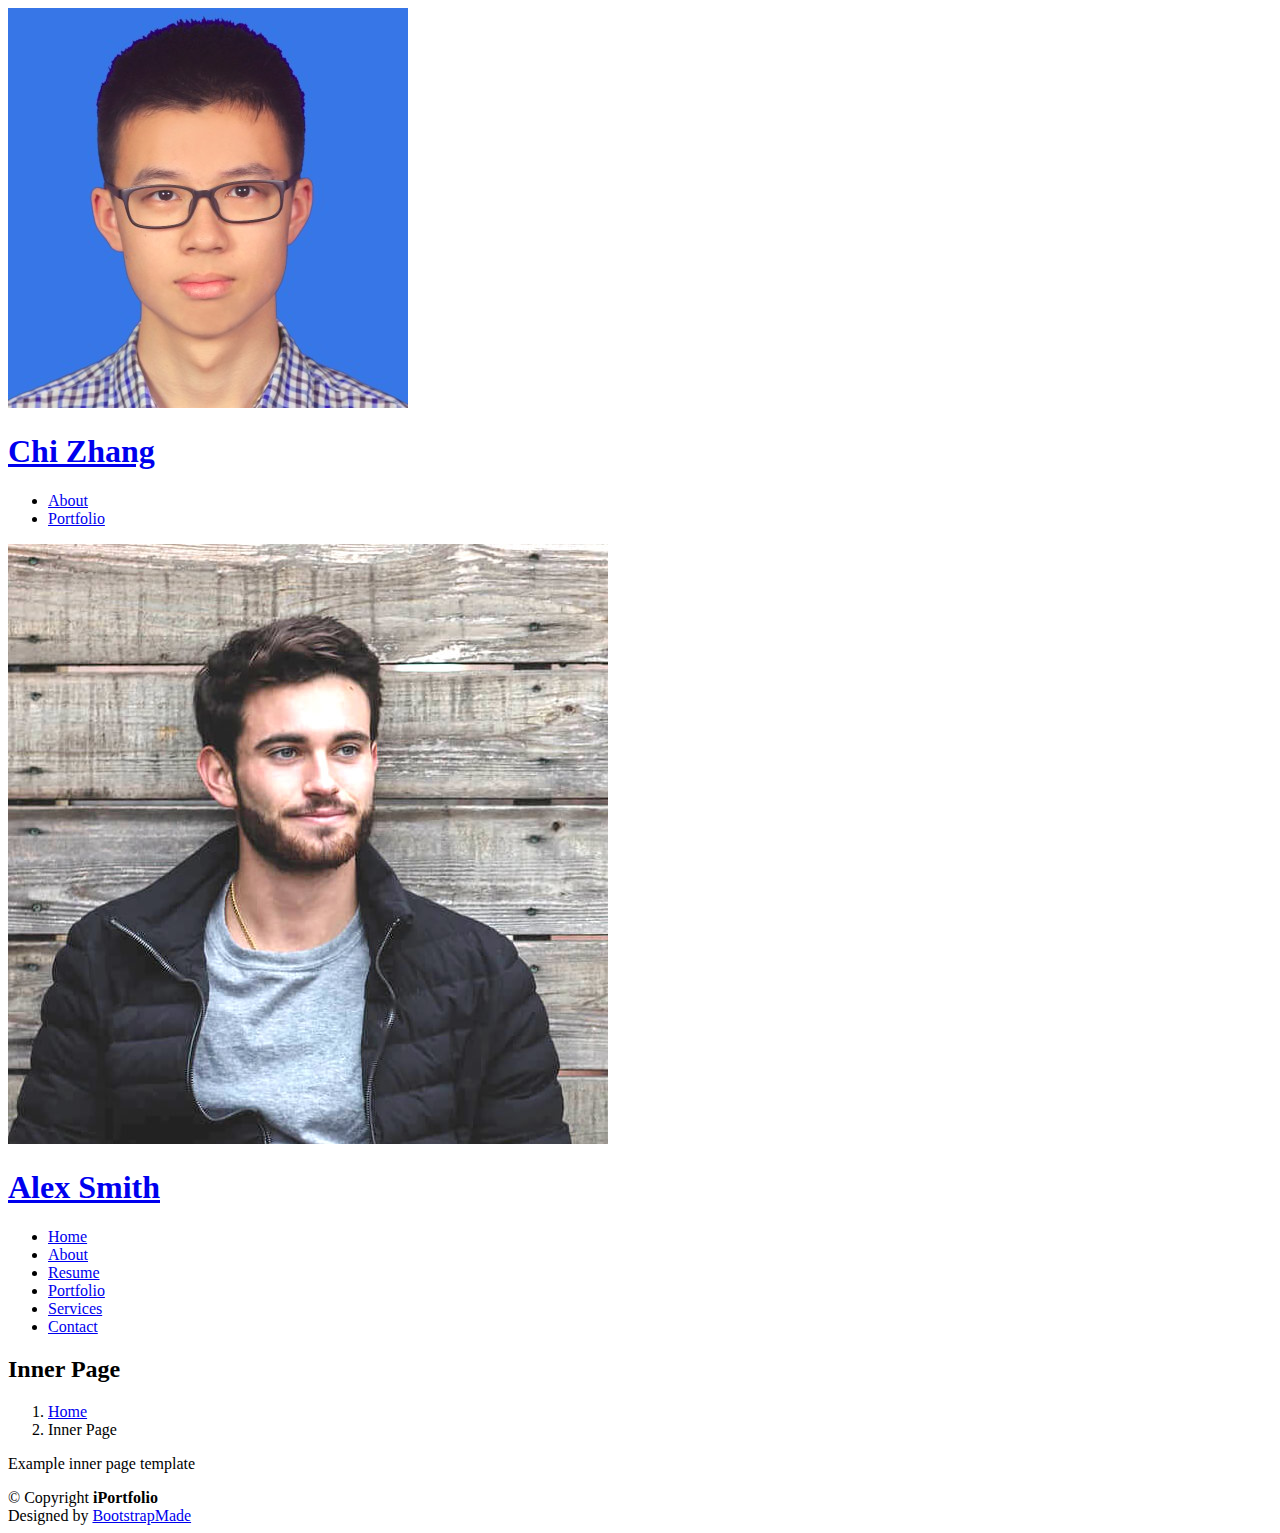
<file: inner-page.html>
<!DOCTYPE html>
<html lang="en">

<header id="header">
  <div class="d-flex flex-column">

    <div class="profile">
      <img src="assets/img/chi.jpg" alt="" class="img-fluid rounded-circle">
      <h1 class="text-light"><a href="index.html">Chi Zhang</a></h1>
      <div class="social-links mt-3 text-center">
        <a href="mailto:chizhang0826@gmail.com" class="email"><i class="bx bx-mail-send"></i></a>
        <!--a href="https://www.facebook.com/profile.php?id=100013401366754" class="facebook"><i class="bx bxl-facebook"></i></a-->
        <a href="https://www.github.com/chuiyunjun" class="github"><i class="bx bxl-github"></i></a>
        <a href="https://www.linkedin.com/in/chi-zhang-220a3517a/" class="linkedin"><i class="bx bxl-linkedin-square"></i></a>
      </div>
    </div>

    <nav id="navbar" class="nav-menu navbar">
      <ul>
        <!--li><a href="#hero" class="nav-link scrollto active"><i class="bx bx-home"></i> <span>Home</span></a></li-->
        <li><a href="#about" class="nav-link scrollto"><i class="bx bx-user"></i> <span>About</span></a></li>
        <!--li><a href="#education" class="nav-link scrollto"><i class="bx bx-file-blank"></i> <span>Education</span></a></li-->
        <li><a href="#portfolio" class="nav-link scrollto"><i class="bx bx-book-content"></i> <span>Portfolio</span></a></li>
        <!--li><a href="#services" class="nav-link scrollto"><i class="bx bx-server"></i> <span>Services</span></a></li>
        <li><a href="#contact" class="nav-link scrollto"><i class="bx bx-envelope"></i> <span>Contact</span></a></li-->
      </ul>
    </nav><!-- .nav-menu -->
  </div>

  <!-- =======================================================
  * Template Name: iPortfolio - v3.7.0
  * Template URL: https://bootstrapmade.com/iportfolio-bootstrap-portfolio-websites-template/
  * Author: BootstrapMade.com
  * License: https://bootstrapmade.com/license/
  ======================================================== -->
</head>

<body>

  <!-- ======= Mobile nav toggle button ======= -->
  <i class="bi bi-list mobile-nav-toggle d-xl-none"></i>

  <!-- ======= Header ======= -->
  <header id="header">
    <div class="d-flex flex-column">

      <div class="profile">
        <img src="assets/img/profile-img.jpg" alt="" class="img-fluid rounded-circle">
        <h1 class="text-light"><a href="index.html">Alex Smith</a></h1>
        <div class="social-links mt-3 text-center">
          <a href="#" class="twitter"><i class="bx bxl-twitter"></i></a>
          <a href="#" class="facebook"><i class="bx bxl-facebook"></i></a>
          <a href="#" class="instagram"><i class="bx bxl-instagram"></i></a>
          <a href="#" class="google-plus"><i class="bx bxl-skype"></i></a>
          <a href="#" class="linkedin"><i class="bx bxl-linkedin"></i></a>
        </div>
      </div>

      <nav id="navbar" class="nav-menu navbar">
        <ul>
          <li><a href="#hero" class="nav-link scrollto active"><i class="bx bx-home"></i> <span>Home</span></a></li>
          <li><a href="#about" class="nav-link scrollto"><i class="bx bx-user"></i> <span>About</span></a></li>
          <li><a href="#resume" class="nav-link scrollto"><i class="bx bx-file-blank"></i> <span>Resume</span></a></li>
          <li><a href="#portfolio" class="nav-link scrollto"><i class="bx bx-book-content"></i> <span>Portfolio</span></a></li>
          <li><a href="#services" class="nav-link scrollto"><i class="bx bx-server"></i> <span>Services</span></a></li>
          <li><a href="#contact" class="nav-link scrollto"><i class="bx bx-envelope"></i> <span>Contact</span></a></li>
        </ul>
      </nav><!-- .nav-menu -->
    </div>
  </header><!-- End Header -->

  <main id="main">

    <!-- ======= Breadcrumbs ======= -->
    <section class="breadcrumbs">
      <div class="container">

        <div class="d-flex justify-content-between align-items-center">
          <h2>Inner Page</h2>
          <ol>
            <li><a href="index.html">Home</a></li>
            <li>Inner Page</li>
          </ol>
        </div>

      </div>
    </section><!-- End Breadcrumbs -->

    <section class="inner-page">
      <div class="container">
        <p>
          Example inner page template
        </p>
      </div>
    </section>

  </main><!-- End #main -->

  <!-- ======= Footer ======= -->
  <footer id="footer">
    <div class="container">
      <div class="copyright">
        &copy; Copyright <strong><span>iPortfolio</span></strong>
      </div>
      <div class="credits">
        <!-- All the links in the footer should remain intact. -->
        <!-- You can delete the links only if you purchased the pro version. -->
        <!-- Licensing information: https://bootstrapmade.com/license/ -->
        <!-- Purchase the pro version with working PHP/AJAX contact form: https://bootstrapmade.com/iportfolio-bootstrap-portfolio-websites-template/ -->
        Designed by <a href="https://bootstrapmade.com/">BootstrapMade</a>
      </div>
    </div>
  </footer><!-- End  Footer -->

  <a href="#" class="back-to-top d-flex align-items-center justify-content-center"><i class="bi bi-arrow-up-short"></i></a>

  <!-- Vendor JS Files -->
  <script src="assets/vendor/purecounter/purecounter.js"></script>
  <script src="assets/vendor/aos/aos.js"></script>
  <script src="assets/vendor/bootstrap/js/bootstrap.bundle.min.js"></script>
  <script src="assets/vendor/glightbox/js/glightbox.min.js"></script>
  <script src="assets/vendor/isotope-layout/isotope.pkgd.min.js"></script>
  <script src="assets/vendor/swiper/swiper-bundle.min.js"></script>
  <script src="assets/vendor/typed.js/typed.min.js"></script>
  <script src="assets/vendor/waypoints/noframework.waypoints.js"></script>
  <script src="assets/vendor/php-email-form/validate.js"></script>

  <!-- Template Main JS File -->
  <script src="assets/js/main.js"></script>

</body>

</html>
</file>
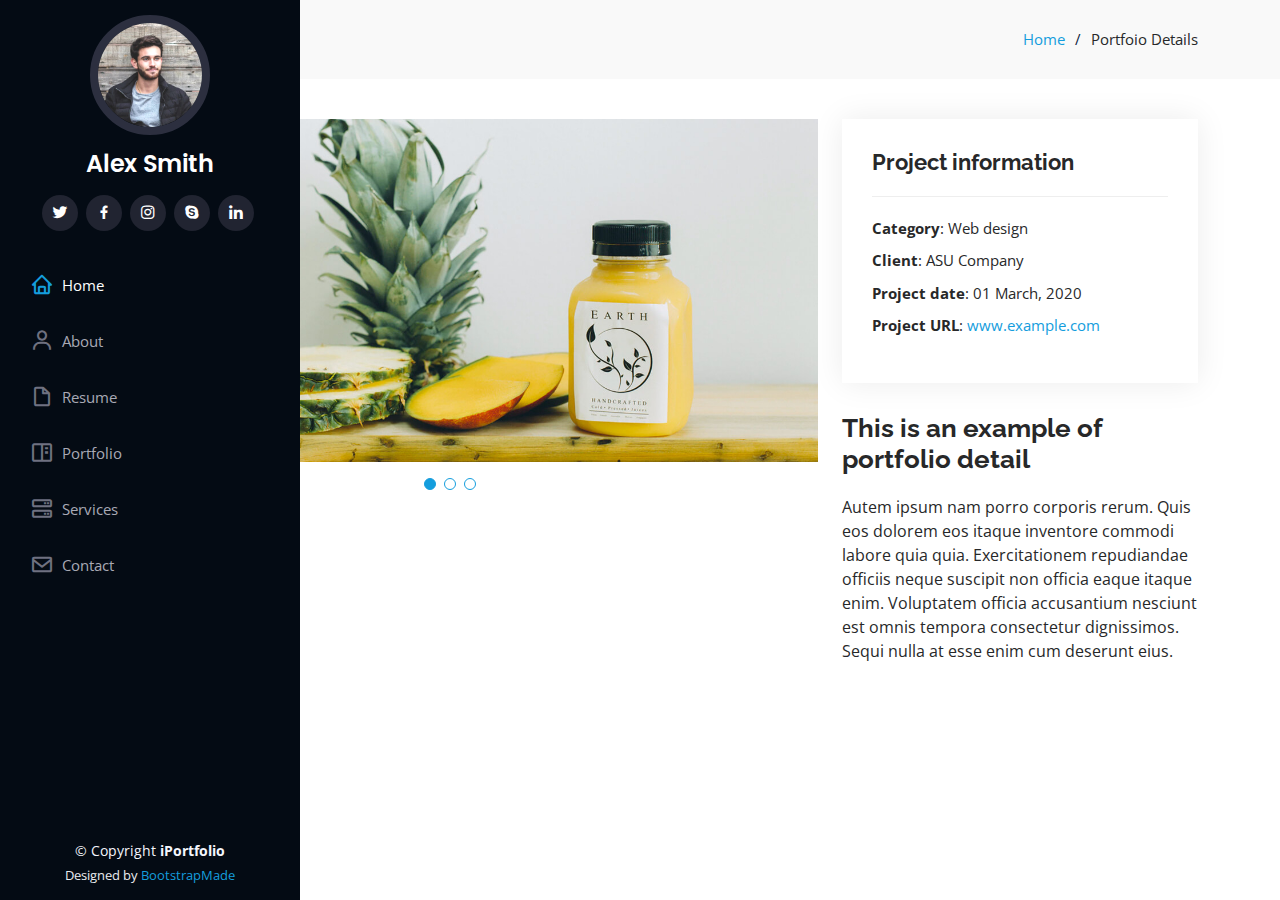
<file: portfolio-details.html>
<!DOCTYPE html>
<html lang="en">

<head>
  <meta charset="utf-8">
  <meta content="width=device-width, initial-scale=1.0" name="viewport">

  <title>Portfolio Details - iPortfolio Bootstrap Template</title>
  <meta content="" name="description">
  <meta content="" name="keywords">

  <!-- Favicons -->
  <link href="assets/img/favicon.png" rel="icon">
  <link href="assets/img/apple-touch-icon.png" rel="apple-touch-icon">

  <!-- Google Fonts -->
  <link href="https://fonts.googleapis.com/css?family=Open+Sans:300,300i,400,400i,600,600i,700,700i|Raleway:300,300i,400,400i,500,500i,600,600i,700,700i|Poppins:300,300i,400,400i,500,500i,600,600i,700,700i" rel="stylesheet">


  <!-- Vendor CSS Files -->
  <link href="assets/vendor/aos/aos.css" rel="stylesheet">
  <link href="assets/vendor/bootstrap/css/bootstrap.min.css" rel="stylesheet">
  <link href="assets/vendor/bootstrap-icons/bootstrap-icons.css" rel="stylesheet">
  <link href="assets/vendor/boxicons/css/boxicons.min.css" rel="stylesheet">
  <link href="assets/vendor/glightbox/css/glightbox.min.css" rel="stylesheet">
  <link href="assets/vendor/swiper/swiper-bundle.min.css" rel="stylesheet">

  <!-- Template Main CSS File -->
  <link href="assets/css/style.css" rel="stylesheet">

  <!-- =======================================================
  * Template Name: iPortfolio - v3.7.0
  * Template URL: https://bootstrapmade.com/iportfolio-bootstrap-portfolio-websites-template/
  * Author: BootstrapMade.com
  * License: https://bootstrapmade.com/license/
  ======================================================== -->
</head>

<body>

  <!-- ======= Mobile nav toggle button ======= -->
  <i class="bi bi-list mobile-nav-toggle d-xl-none"></i>

  <!-- ======= Header ======= -->
  <header id="header">
    <div class="d-flex flex-column">

      <div class="profile">
        <img src="assets/img/profile-img.jpg" alt="" class="img-fluid rounded-circle">
        <h1 class="text-light"><a href="index.html">Alex Smith</a></h1>
        <div class="social-links mt-3 text-center">
          <a href="#" class="twitter"><i class="bx bxl-twitter"></i></a>
          <a href="#" class="facebook"><i class="bx bxl-facebook"></i></a>
          <a href="#" class="instagram"><i class="bx bxl-instagram"></i></a>
          <a href="#" class="google-plus"><i class="bx bxl-skype"></i></a>
          <a href="#" class="linkedin"><i class="bx bxl-linkedin"></i></a>
        </div>
      </div>

      <nav id="navbar" class="nav-menu navbar">
        <ul>
          <li><a href="#hero" class="nav-link scrollto active"><i class="bx bx-home"></i> <span>Home</span></a></li>
          <li><a href="#about" class="nav-link scrollto"><i class="bx bx-user"></i> <span>About</span></a></li>
          <li><a href="#resume" class="nav-link scrollto"><i class="bx bx-file-blank"></i> <span>Resume</span></a></li>
          <li><a href="#portfolio" class="nav-link scrollto"><i class="bx bx-book-content"></i> <span>Portfolio</span></a></li>
          <li><a href="#services" class="nav-link scrollto"><i class="bx bx-server"></i> <span>Services</span></a></li>
          <li><a href="#contact" class="nav-link scrollto"><i class="bx bx-envelope"></i> <span>Contact</span></a></li>
        </ul>
      </nav><!-- .nav-menu -->
    </div>
  </header><!-- End Header -->

  <main id="main">

    <!-- ======= Breadcrumbs ======= -->
    <section id="breadcrumbs" class="breadcrumbs">
      <div class="container">

        <div class="d-flex justify-content-between align-items-center">
          <h2>Portfoio Details</h2>
          <ol>
            <li><a href="index.html">Home</a></li>
            <li>Portfoio Details</li>
          </ol>
        </div>

      </div>
    </section><!-- End Breadcrumbs -->

    <!-- ======= Portfolio Details Section ======= -->
    <section id="portfolio-details" class="portfolio-details">
      <div class="container">

        <div class="row gy-4">

          <div class="col-lg-8">
            <div class="portfolio-details-slider swiper">
              <div class="swiper-wrapper align-items-center">

                <div class="swiper-slide">
                  <img src="assets/img/portfolio/portfolio-details-1.jpg" alt="">
                </div>

                <div class="swiper-slide">
                  <img src="assets/img/portfolio/portfolio-details-2.jpg" alt="">
                </div>

                <div class="swiper-slide">
                  <img src="assets/img/portfolio/portfolio-details-3.jpg" alt="">
                </div>

              </div>
              <div class="swiper-pagination"></div>
            </div>
          </div>

          <div class="col-lg-4">
            <div class="portfolio-info">
              <h3>Project information</h3>
              <ul>
                <li><strong>Category</strong>: Web design</li>
                <li><strong>Client</strong>: ASU Company</li>
                <li><strong>Project date</strong>: 01 March, 2020</li>
                <li><strong>Project URL</strong>: <a href="#">www.example.com</a></li>
              </ul>
            </div>
            <div class="portfolio-description">
              <h2>This is an example of portfolio detail</h2>
              <p>
                Autem ipsum nam porro corporis rerum. Quis eos dolorem eos itaque inventore commodi labore quia quia. Exercitationem repudiandae officiis neque suscipit non officia eaque itaque enim. Voluptatem officia accusantium nesciunt est omnis tempora consectetur dignissimos. Sequi nulla at esse enim cum deserunt eius.
              </p>
            </div>
          </div>

        </div>

      </div>
    </section><!-- End Portfolio Details Section -->

  </main><!-- End #main -->

  <!-- ======= Footer ======= -->
  <footer id="footer">
    <div class="container">
      <div class="copyright">
        &copy; Copyright <strong><span>iPortfolio</span></strong>
      </div>
      <div class="credits">
        <!-- All the links in the footer should remain intact. -->
        <!-- You can delete the links only if you purchased the pro version. -->
        <!-- Licensing information: https://bootstrapmade.com/license/ -->
        <!-- Purchase the pro version with working PHP/AJAX contact form: https://bootstrapmade.com/iportfolio-bootstrap-portfolio-websites-template/ -->
        Designed by <a href="https://bootstrapmade.com/">BootstrapMade</a>
      </div>
    </div>
  </footer><!-- End  Footer -->

  <a href="#" class="back-to-top d-flex align-items-center justify-content-center"><i class="bi bi-arrow-up-short"></i></a>

  <!-- Vendor JS Files -->
  <script src="assets/vendor/purecounter/purecounter.js"></script>
  <script src="assets/vendor/aos/aos.js"></script>
  <script src="assets/vendor/bootstrap/js/bootstrap.bundle.min.js"></script>
  <script src="assets/vendor/glightbox/js/glightbox.min.js"></script>
  <script src="assets/vendor/isotope-layout/isotope.pkgd.min.js"></script>
  <script src="assets/vendor/swiper/swiper-bundle.min.js"></script>
  <script src="assets/vendor/typed.js/typed.min.js"></script>
  <script src="assets/vendor/waypoints/noframework.waypoints.js"></script>
  <script src="assets/vendor/php-email-form/validate.js"></script>

  <!-- Template Main JS File -->
  <script src="assets/js/main.js"></script>

</body>

</html>
</file>
<file: assets/css/style.css>
/**
* Template Name: iPortfolio - v3.7.0
* Template URL: https://bootstrapmade.com/iportfolio-bootstrap-portfolio-websites-template/
* Author: BootstrapMade.com
* License: https://bootstrapmade.com/license/
*/

/*--------------------------------------------------------------
# General
--------------------------------------------------------------*/
body {
  font-family: "Open Sans", sans-serif;
  color: #272829;
}

a {
  color: #149ddd;
  text-decoration: none;
}

a:hover {
  color: #37b3ed;
  text-decoration: none;
}

h1, h2, h3, h4, h5, h6 {
  font-family: "Raleway", sans-serif;
}

/*--------------------------------------------------------------
# Back to top button
--------------------------------------------------------------*/
.back-to-top {
  position: fixed;
  visibility: hidden;
  opacity: 0;
  right: 15px;
  bottom: 15px;
  z-index: 996;
  background: #149ddd;
  width: 40px;
  height: 40px;
  border-radius: 50px;
  transition: all 0.4s;
}
.back-to-top i {
  font-size: 28px;
  color: #fff;
  line-height: 0;
}
.back-to-top:hover {
  background: #2eafec;
  color: #fff;
}
.back-to-top.active {
  visibility: visible;
  opacity: 1;
}

/*--------------------------------------------------------------
# Header
--------------------------------------------------------------*/
#header {
  position: fixed;
  top: 0;
  left: 0;
  bottom: 0;
  width: 300px;
  transition: all ease-in-out 0.5s;
  z-index: 9997;
  transition: all 0.5s;
  padding: 0 15px;
  background: #040b14;
  overflow-y: auto;
}
#header .profile img {
  margin: 15px auto;
  display: block;
  width: 120px;
  border: 8px solid #2c2f3f;
}
#header .profile h1 {
  font-size: 24px;
  margin: 0;
  padding: 0;
  font-weight: 600;
  -moz-text-align-last: center;
  text-align-last: center;
  font-family: "Poppins", sans-serif;
}
#header .profile h1 a, #header .profile h1 a:hover {
  color: #fff;
  text-decoration: none;
}
#header .profile .social-links a {
  font-size: 18px;
  display: inline-block;
  background: #212431;
  color: #fff;
  line-height: 1;
  padding: 8px 0;
  margin-right: 4px;
  border-radius: 50%;
  text-align: center;
  width: 36px;
  height: 36px;
  transition: 0.3s;
}
#header .profile .social-links a:hover {
  background: #149ddd;
  color: #fff;
  text-decoration: none;
}

.main {
  margin-left: 300px;
}



@media (max-width: 1199px) {
  #header {
    left: -300px;
  }

  #main {
    margin-left: 0;
  }
}
/*--------------------------------------------------------------
# Navigation Menu
--------------------------------------------------------------*/
/* Desktop Navigation */
.nav-menu {
  padding: 30px 0 0 0;
}
.nav-menu * {
  margin: 0;
  padding: 0;
  list-style: none;
}
.nav-menu > ul > li {
  position: relative;
  white-space: nowrap;
}
.nav-menu a, .nav-menu a:focus {
  display: flex;
  align-items: center;
  color: #a8a9b4;
  padding: 12px 15px;
  margin-bottom: 8px;
  transition: 0.3s;
  font-size: 15px;
}
.nav-menu a i, .nav-menu a:focus i {
  font-size: 24px;
  padding-right: 8px;
  color: #6f7180;
}
.nav-menu a:hover, .nav-menu .active, .nav-menu .active:focus, .nav-menu li:hover > a {
  text-decoration: none;
  color: #fff;
}
.nav-menu a:hover i, .nav-menu .active i, .nav-menu .active:focus i, .nav-menu li:hover > a i {
  color: #149ddd;
}

/* Mobile Navigation */
.mobile-nav-toggle {
  position: fixed;
  right: 15px;
  top: 15px;
  z-index: 9998;
  border: 0;
  font-size: 24px;
  transition: all 0.4s;
  outline: none !important;
  background-color: #149ddd;
  color: #fff;
  width: 40px;
  height: 40px;
  display: inline-flex;
  align-items: center;
  justify-content: center;
  line-height: 0;
  border-radius: 50px;
  cursor: pointer;
}

.mobile-nav-active {
  overflow: hidden;
}
.mobile-nav-active #header {
  left: 0;
}

/*--------------------------------------------------------------
# Hero Section
--------------------------------------------------------------*/
#hero {
  width: 100%;
  height: 100vh;
  background: url("../img/hero-bg.jpg") top center;
  background-size: cover;
}
#hero:before {
  content: "";
  background: rgba(5, 13, 24, 0.3);
  position: absolute;
  bottom: 0;
  top: 0;
  left: 0;
  right: 0;
  z-index: 1;
}
#hero .hero-container {
  position: relative;
  z-index: 2;
  min-width: 300px;
}
#hero h1 {
  margin: 0 0 10px 0;
  font-size: 64px;
  font-weight: 700;
  line-height: 56px;
  color: #fff;
}
#hero p {
  color: #fff;
  margin-bottom: 50px;
  font-size: 26px;
  font-family: "Poppins", sans-serif;
}
#hero p span {
  color: #fff;
  padding-bottom: 4px;
  letter-spacing: 1px;
  border-bottom: 3px solid #149ddd;
}
@media (min-width: 1024px) {
  #hero {
    background-attachment: fixed;
  }
}
@media (max-width: 768px) {
  #hero h1 {
    font-size: 28px;
    line-height: 36px;
  }
  #hero h2 {
    font-size: 18px;
    line-height: 24px;
    margin-bottom: 30px;
  }
}

/*--------------------------------------------------------------
# Sections General
--------------------------------------------------------------*/
section {
  padding: 60px 0;
  overflow: hidden;
}

.section-bg {
  background: #f5f8fd;
}

.section-title {
  padding-bottom: 30px;
}
.section-title h2 {
  font-size: 32px;
  font-weight: bold;
  margin-bottom: 20px;
  padding-bottom: 20px;
  position: relative;
  color: #173b6c;
}
.section-title h2::after {
  content: "";
  position: absolute;
  display: block;
  width: 50px;
  height: 3px;
  background: #149ddd;
  bottom: 0;
  left: 0;
}
.section-title p {
  margin-bottom: 0;
}

/*--------------------------------------------------------------
# About
--------------------------------------------------------------*/
.about .content h3 {
  font-weight: 700;
  font-size: 26px;
  color: #173b6c;
}
.about .content ul {
  list-style: none;
  padding: 0;
}
.about .content ul li {
  margin-bottom: 20px;
  display: flex;
  align-items: center;
}
.about .content ul strong {
  margin-right: 10px;
}
.about .content ul i {
  font-size: 16px;
  margin-right: 5px;
  color: #149ddd;
  line-height: 0;
}
.about .content p:last-child {
  margin-bottom: 0;
}

/*--------------------------------------------------------------
# Facts
--------------------------------------------------------------*/
.facts {
  padding-bottom: 30px;
}
.facts .count-box {
  padding: 30px;
  width: 100%;
}
.facts .count-box i {
  display: block;
  font-size: 44px;
  color: #149ddd;
  float: left;
  line-height: 0;
}
.facts .count-box span {
  font-size: 48px;
  line-height: 40px;
  display: block;
  font-weight: 700;
  color: #050d18;
  margin-left: 60px;
}
.facts .count-box p {
  padding: 15px 0 0 0;
  margin: 0 0 0 60px;
  font-family: "Raleway", sans-serif;
  font-size: 14px;
  color: #122f57;
}
.facts .count-box a {
  font-weight: 600;
  display: block;
  margin-top: 20px;
  color: #122f57;
  font-size: 15px;
  font-family: "Poppins", sans-serif;
  transition: ease-in-out 0.3s;
}
.facts .count-box a:hover {
  color: #1f5297;
}

/*--------------------------------------------------------------
# Akills
--------------------------------------------------------------*/
.skills .progress {
  height: 60px;
  display: block;
  background: none;
  border-radius: 0;
}
.skills .progress .skill {
  padding: 0;
  margin: 0 0 6px 0;
  text-transform: uppercase;
  display: block;
  font-weight: 600;
  font-family: "Poppins", sans-serif;
  color: #050d18;
}
.skills .progress .skill .val {
  float: right;
  font-style: normal;
}
.skills .progress-bar-wrap {
  background: #dce8f8;
  height: 10px;
}
.skills .progress-bar {
  width: 1px;
  height: 10px;
  transition: 0.9s;
  background-color: #149ddd;
}

/*--------------------------------------------------------------
# Resume
--------------------------------------------------------------*/
.resume .resume-title {
  font-size: 26px;
  font-weight: 700;
  margin-top: 20px;
  margin-bottom: 20px;
  color: #050d18;
}
.resume .resume-item {
  padding: 0 0 20px 20px;
  margin-top: -2px;
  border-left: 2px solid #1f5297;
  position: relative;
}
.resume .resume-item h4 {
  line-height: 18px;
  font-size: 18px;
  font-weight: 600;
  text-transform: uppercase;
  font-family: "Poppins", sans-serif;
  color: #050d18;
  margin-bottom: 10px;
}
.resume .resume-item h5 {
  font-size: 16px;
  background: #e4edf9;
  padding: 5px 15px;
  display: inline-block;
  font-weight: 600;
  margin-bottom: 10px;
}
.resume .resume-item ul {
  padding-left: 20px;
}
.resume .resume-item ul li {
  padding-bottom: 10px;
}
.resume .resume-item:last-child {
  padding-bottom: 0;
}
.resume .resume-item::before {
  content: "";
  position: absolute;
  width: 16px;
  height: 16px;
  border-radius: 50px;
  left: -9px;
  top: 0;
  background: #fff;
  border: 2px solid #1f5297;
}

/*--------------------------------------------------------------
# Portfolio
--------------------------------------------------------------*/
.portfolio .portfolio-item {
  margin-bottom: 30px;
  padding-left: 50px;
  padding-right: 50px;

}
.portfolio #portfolio-flters {
  padding: 0;
  margin: 0 auto 35px auto;
  list-style: none;
  text-align: center;
  background: #fff;
  border-radius: 50px;
  padding: 2px 15px;
}
.portfolio #portfolio-flters li {
  cursor: pointer;
  display: inline-block;
  padding: 10px 15px 8px 15px;
  font-size: 14px;
  font-weight: 600;
  line-height: 1;
  text-transform: uppercase;
  color: #272829;
  margin-bottom: 5px;
  transition: all 0.3s ease-in-out;
}
.portfolio #portfolio-flters li:hover, .portfolio #portfolio-flters li.filter-active {
  color: #149ddd;
}
.portfolio #portfolio-flters li:last-child {
  margin-right: 0;
}
.portfolio .portfolio-wrap {
  transition: 0.3s;
  position: relative;
  overflow: hidden;
  z-index: 1;
}
.portfolio .portfolio-wrap::before {
  content: "";
  background: rgba(255, 255, 255, 0.5);
  position: absolute;
  left: 0;
  right: 0;
  top: 0;
  bottom: 0;
  transition: all ease-in-out 0.3s;
  z-index: 2;
  opacity: 0;
}
.portfolio .portfolio-wrap .portfolio-links {
  opacity: 1;
  left: 0;
  right: 0;
  bottom: -60px;
  z-index: 3;
  position: absolute;
  transition: all ease-in-out 0.3s;
  display: flex;
  justify-content: center;
}
.portfolio .portfolio-wrap .portfolio-links a {
  color: #fff;
  font-size: 28px;
  text-align: center;
  background: rgba(20, 157, 221, 0.75);
  transition: 0.3s;
  width: 50%;
}
.portfolio .portfolio-wrap .portfolio-links a:hover {
  background: rgba(20, 157, 221, 0.95);
}
.portfolio .portfolio-wrap .portfolio-links a + a {
  border-left: 1px solid #37b3ed;
}
.portfolio .portfolio-wrap:hover::before {
  top: 0;
  left: 0;
  right: 0;
  bottom: 0;
  opacity: 1;
}
.portfolio .portfolio-wrap:hover .portfolio-links {
  opacity: 1;
  bottom: 0;
}

.portfolio .project-card {
  background: rgba(255, 255, 255, 0.5);
}

.portfolio .project-card:hover {
  opacity: 0.5;
}

/*--------------------------------------------------------------
# Portfolio Details
--------------------------------------------------------------*/
.portfolio-details {
  padding-top: 40px;
}
.portfolio-details .portfolio-details-slider img {
  width: 100%;
}
.portfolio-details .portfolio-details-slider .swiper-pagination {
  margin-top: 20px;
  position: relative;
}
.portfolio-details .portfolio-details-slider .swiper-pagination .swiper-pagination-bullet {
  width: 12px;
  height: 12px;
  background-color: #fff;
  opacity: 1;
  border: 1px solid #149ddd;
}
.portfolio-details .portfolio-details-slider .swiper-pagination .swiper-pagination-bullet-active {
  background-color: #149ddd;
}
.portfolio-details .portfolio-info {
  padding: 30px;
  box-shadow: 0px 0 30px rgba(5, 13, 24, 0.08);
}
.portfolio-details .portfolio-info h3 {
  font-size: 22px;
  font-weight: 700;
  margin-bottom: 20px;
  padding-bottom: 20px;
  border-bottom: 1px solid #eee;
}
.portfolio-details .portfolio-info ul {
  list-style: none;
  padding: 0;
  font-size: 15px;
}
.portfolio-details .portfolio-info ul li + li {
  margin-top: 10px;
}
.portfolio-details .portfolio-description {
  padding-top: 30px;
}
.portfolio-details .portfolio-description h2 {
  font-size: 26px;
  font-weight: 700;
  margin-bottom: 20px;
}
.portfolio-details .portfolio-description p {
  padding: 0;
}

/*--------------------------------------------------------------
# Services
--------------------------------------------------------------*/
.services .icon-box {
  margin-bottom: 20px;
}
.services .icon {
  float: left;
  display: flex;
  align-items: center;
  justify-content: center;
  width: 54px;
  height: 54px;
  background: #149ddd;
  border-radius: 50%;
  transition: 0.5s;
  border: 1px solid #149ddd;
}
.services .icon i {
  color: #fff;
  font-size: 24px;
  line-height: 0;
}
.services .icon-box:hover .icon {
  background: #fff;
}
.services .icon-box:hover .icon i {
  color: #149ddd;
}
.services .title {
  margin-left: 80px;
  font-weight: 700;
  margin-bottom: 15px;
  font-size: 18px;
}
.services .title a {
  color: #343a40;
}
.services .title a:hover {
  color: #149ddd;
}
.services .description {
  margin-left: 80px;
  line-height: 24px;
  font-size: 14px;
}

/*--------------------------------------------------------------
# Testimonials
--------------------------------------------------------------*/
.testimonials .testimonials-carousel, .testimonials .testimonials-slider {
  overflow: hidden;
}
.testimonials .testimonial-item {
  box-sizing: content-box;
  text-align: center;
  min-height: 320px;
}
.testimonials .testimonial-item .testimonial-img {
  width: 90px;
  border-radius: 50%;
  margin: 0 auto;
}
.testimonials .testimonial-item h3 {
  font-size: 18px;
  font-weight: bold;
  margin: 10px 0 5px 0;
  color: #111;
}
.testimonials .testimonial-item h4 {
  font-size: 14px;
  color: #999;
  margin: 0;
}
.testimonials .testimonial-item .quote-icon-left, .testimonials .testimonial-item .quote-icon-right {
  color: #c3e8fa;
  font-size: 26px;
}
.testimonials .testimonial-item .quote-icon-left {
  display: inline-block;
  left: -5px;
  position: relative;
}
.testimonials .testimonial-item .quote-icon-right {
  display: inline-block;
  right: -5px;
  position: relative;
  top: 10px;
}
.testimonials .testimonial-item p {
  font-style: italic;
  margin: 0 15px 15px 15px;
  padding: 20px;
  background: #fff;
  position: relative;
  margin-bottom: 35px;
  border-radius: 6px;
  box-shadow: 0px 2px 15px rgba(0, 0, 0, 0.1);
}
.testimonials .testimonial-item p::after {
  content: "";
  width: 0;
  height: 0;
  border-top: 20px solid #fff;
  border-right: 20px solid transparent;
  border-left: 20px solid transparent;
  position: absolute;
  bottom: -20px;
  left: calc(50% - 20px);
}
.testimonials .swiper-pagination {
  margin-top: 20px;
  position: relative;
}
.testimonials .swiper-pagination .swiper-pagination-bullet {
  width: 12px;
  height: 12px;
  background-color: #fff;
  opacity: 1;
  border: 1px solid #149ddd;
}
.testimonials .swiper-pagination .swiper-pagination-bullet-active {
  background-color: #149ddd;
}

/*--------------------------------------------------------------
# Contact
--------------------------------------------------------------*/
.contact {
  padding-bottom: 130px;
}
.contact .info {
  padding: 30px;
  background: #fff;
  width: 100%;
  box-shadow: 0 0 24px 0 rgba(0, 0, 0, 0.12);
}
.contact .info i {
  font-size: 20px;
  color: #149ddd;
  float: left;
  width: 44px;
  height: 44px;
  background: #dff3fc;
  display: flex;
  justify-content: center;
  align-items: center;
  border-radius: 50px;
  transition: all 0.3s ease-in-out;
}
.contact .info h4 {
  padding: 0 0 0 60px;
  font-size: 22px;
  font-weight: 600;
  margin-bottom: 5px;
  color: #050d18;
}
.contact .info p {
  padding: 0 0 10px 60px;
  margin-bottom: 20px;
  font-size: 14px;
  color: #173b6c;
}
.contact .info .email p {
  padding-top: 5px;
}
.contact .info .social-links {
  padding-left: 60px;
}
.contact .info .social-links a {
  font-size: 18px;
  display: inline-block;
  background: #333;
  color: #fff;
  line-height: 1;
  padding: 8px 0;
  border-radius: 50%;
  text-align: center;
  width: 36px;
  height: 36px;
  transition: 0.3s;
  margin-right: 10px;
}
.contact .info .social-links a:hover {
  background: #149ddd;
  color: #fff;
}
.contact .info .email:hover i, .contact .info .address:hover i, .contact .info .phone:hover i {
  background: #149ddd;
  color: #fff;
}
.contact .php-email-form {
  width: 100%;
  padding: 30px;
  background: #fff;
  box-shadow: 0 0 24px 0 rgba(0, 0, 0, 0.12);
}
.contact .php-email-form .form-group {
  padding-bottom: 8px;
}
.contact .php-email-form .validate {
  display: none;
  color: red;
  margin: 0 0 15px 0;
  font-weight: 400;
  font-size: 13px;
}
.contact .php-email-form .error-message {
  display: none;
  color: #fff;
  background: #ed3c0d;
  text-align: left;
  padding: 15px;
  font-weight: 600;
}
.contact .php-email-form .error-message br + br {
  margin-top: 25px;
}
.contact .php-email-form .sent-message {
  display: none;
  color: #fff;
  background: #18d26e;
  text-align: center;
  padding: 15px;
  font-weight: 600;
}
.contact .php-email-form .loading {
  display: none;
  background: #fff;
  text-align: center;
  padding: 15px;
}
.contact .php-email-form .loading:before {
  content: "";
  display: inline-block;
  border-radius: 50%;
  width: 24px;
  height: 24px;
  margin: 0 10px -6px 0;
  border: 3px solid #18d26e;
  border-top-color: #eee;
  -webkit-animation: animate-loading 1s linear infinite;
  animation: animate-loading 1s linear infinite;
}
.contact .php-email-form .form-group {
  margin-bottom: 15px;
}
.contact .php-email-form label {
  padding-bottom: 8px;
}
.contact .php-email-form input, .contact .php-email-form textarea {
  border-radius: 0;
  box-shadow: none;
  font-size: 14px;
}
.contact .php-email-form input {
  height: 44px;
}
.contact .php-email-form textarea {
  padding: 10px 15px;
}
.contact .php-email-form button[type=submit] {
  background: #149ddd;
  border: 0;
  padding: 10px 24px;
  color: #fff;
  transition: 0.4s;
  border-radius: 4px;
}
.contact .php-email-form button[type=submit]:hover {
  background: #37b3ed;
}
@-webkit-keyframes animate-loading {
  0% {
    transform: rotate(0deg);
  }
  100% {
    transform: rotate(360deg);
  }
}
@keyframes animate-loading {
  0% {
    transform: rotate(0deg);
  }
  100% {
    transform: rotate(360deg);
  }
}

/*--------------------------------------------------------------
# Breadcrumbs
--------------------------------------------------------------*/
.breadcrumbs {
  padding: 20px 0;
  background: #f9f9f9;
}
.breadcrumbs h2 {
  font-size: 26px;
  font-weight: 300;
}
.breadcrumbs ol {
  display: flex;
  flex-wrap: wrap;
  list-style: none;
  padding: 0;
  margin: 0;
  font-size: 15px;
}
.breadcrumbs ol li + li {
  padding-left: 10px;
}
.breadcrumbs ol li + li::before {
  display: inline-block;
  padding-right: 10px;
  color: #0e2442;
  content: "/";
}
@media (max-width: 768px) {
  .breadcrumbs .d-flex {
    display: block !important;
  }
  .breadcrumbs ol {
    display: block;
  }
  .breadcrumbs ol li {
    display: inline-block;
  }
}

/*--------------------------------------------------------------
# Footer
--------------------------------------------------------------*/
#footer {
  padding: 15px;
  color: #f4f6fd;
  font-size: 14px;
  position: fixed;
  left: 0;
  bottom: 0;
  width: 300px;
  z-index: 9999;
  background: #040b14;
}
#footer .copyright {
  text-align: center;
}
#footer .credits {
  padding-top: 5px;
  text-align: center;
  font-size: 13px;
  color: #eaebf0;
}
@media (max-width: 1199px) {
  #footer {
    position: static;
    width: auto;
    padding-right: 20px;
  }
}

/*--------------------------------------------------------------
# Customize
--------------------------------------------------------------*/

.fa {
  margin: 3px;
  padding: 10px;
  font-size: 30px;
  width: 50px;
  height: 50px;
  text-align: center;
  text-decoration: none;
  border-radius: 50%;
}

/* Add a hover effect if you want */
.fa:hover {
  opacity: 0.7;
}

/* Set a specific color for each brand */

/* Facebook */
.fa-github {
  background: black;
  color: white;
}

/* Twitter */
.fa-youtube {
  background: #842029;
  color: white;
}

.toc{
  padding: 5px;
  margin: 5px;
  border: 1px solid #ddd;

}

td {
  border-top: 1px solid #ddd;
  border-bottom: 1px solid #ddd;
  border-left: 1px solid #ddd;
  border-right: 1px solid #ddd;
  text-align: center;
}

th {
  border-top: 1px solid #ddd;
  border-bottom: 1px solid #ddd;
  border-left: 1px solid #ddd;
  border-right: 1px solid #ddd;
  text-align: center;
}

.toc-title {
  color: black;
}

.hover-project {
  color: black;
}

.hover-project:hover {
  text-underline-mode: True;
  color: gray
}
</file>
